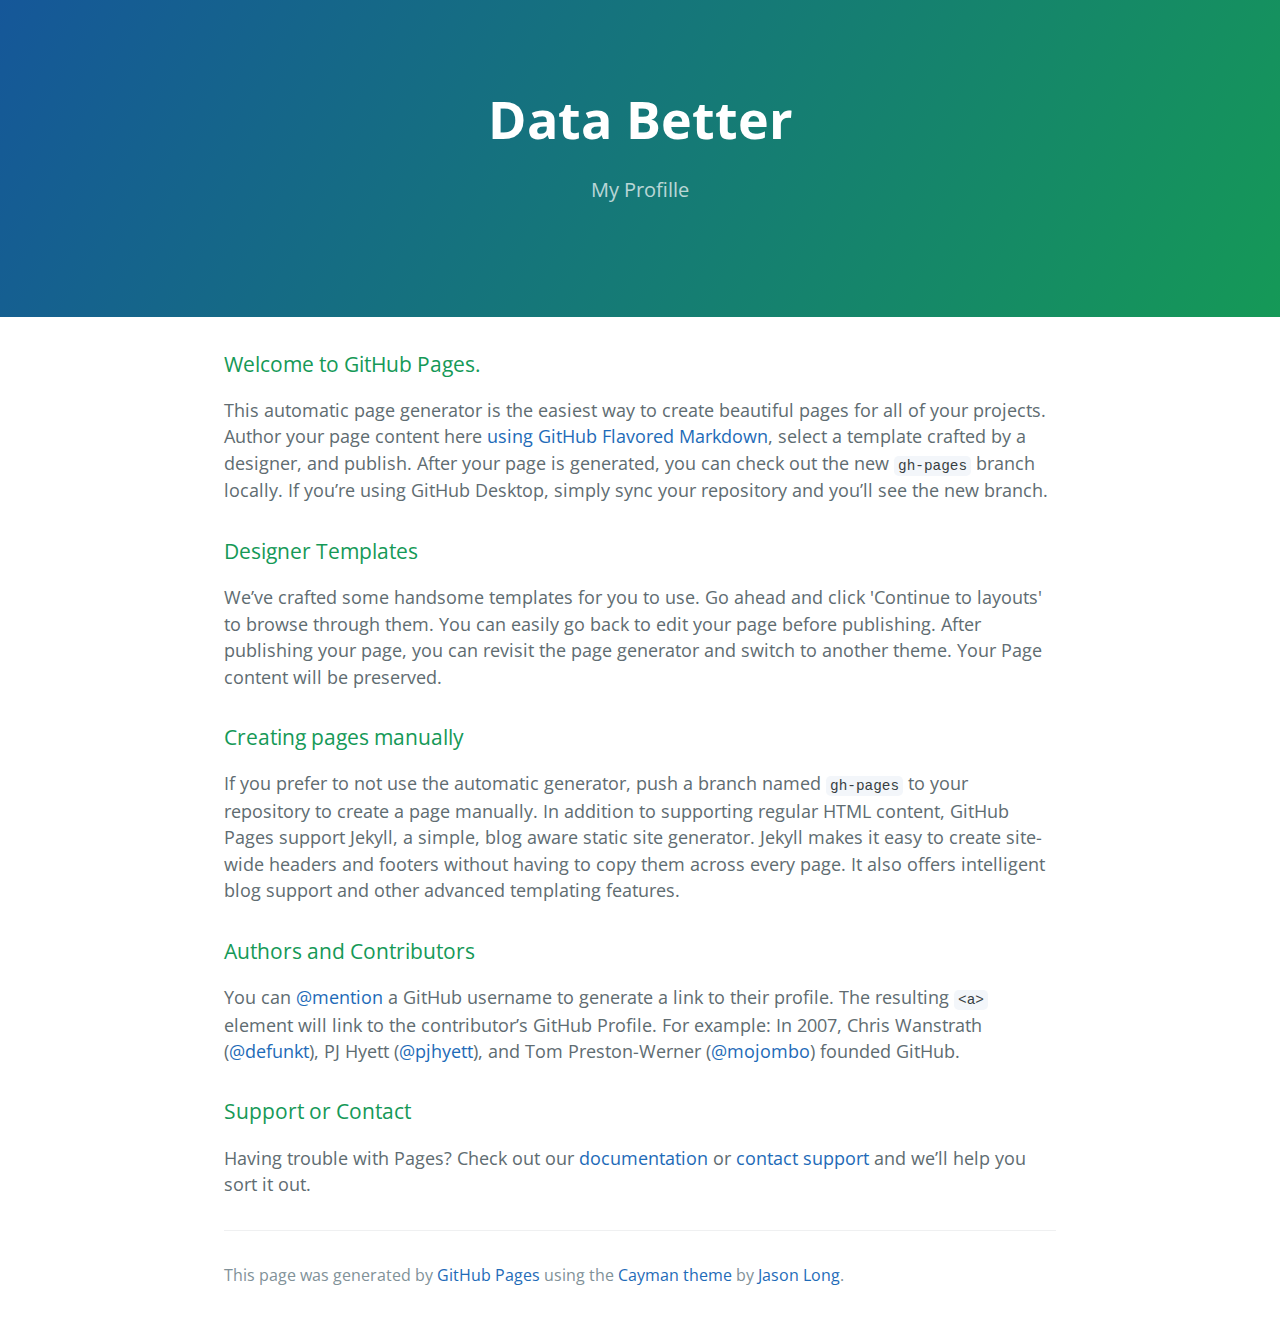
<file: index.html>
<!DOCTYPE html>
<html lang="en-us">
  <head>
    <meta charset="UTF-8">
    <title>Data Better by DataBetter</title>
    <meta name="viewport" content="width=device-width, initial-scale=1">
    <link rel="stylesheet" type="text/css" href="stylesheets/normalize.css" media="screen">
    <link href='https://fonts.googleapis.com/css?family=Open+Sans:400,700' rel='stylesheet' type='text/css'>
    <link rel="stylesheet" type="text/css" href="stylesheets/stylesheet.css" media="screen">
    <link rel="stylesheet" type="text/css" href="stylesheets/github-light.css" media="screen">
  </head>
  <body>
    <section class="page-header">
      <h1 class="project-name">Data Better</h1>
      <h2 class="project-tagline">My Profille</h2>
    </section>

    <section class="main-content">
      <h3>
<a id="welcome-to-github-pages" class="anchor" href="#welcome-to-github-pages" aria-hidden="true"><span aria-hidden="true" class="octicon octicon-link"></span></a>Welcome to GitHub Pages.</h3>

<p>This automatic page generator is the easiest way to create beautiful pages for all of your projects. Author your page content here <a href="https://guides.github.com/features/mastering-markdown/">using GitHub Flavored Markdown</a>, select a template crafted by a designer, and publish. After your page is generated, you can check out the new <code>gh-pages</code> branch locally. If you’re using GitHub Desktop, simply sync your repository and you’ll see the new branch.</p>

<h3>
<a id="designer-templates" class="anchor" href="#designer-templates" aria-hidden="true"><span aria-hidden="true" class="octicon octicon-link"></span></a>Designer Templates</h3>

<p>We’ve crafted some handsome templates for you to use. Go ahead and click 'Continue to layouts' to browse through them. You can easily go back to edit your page before publishing. After publishing your page, you can revisit the page generator and switch to another theme. Your Page content will be preserved.</p>

<h3>
<a id="creating-pages-manually" class="anchor" href="#creating-pages-manually" aria-hidden="true"><span aria-hidden="true" class="octicon octicon-link"></span></a>Creating pages manually</h3>

<p>If you prefer to not use the automatic generator, push a branch named <code>gh-pages</code> to your repository to create a page manually. In addition to supporting regular HTML content, GitHub Pages support Jekyll, a simple, blog aware static site generator. Jekyll makes it easy to create site-wide headers and footers without having to copy them across every page. It also offers intelligent blog support and other advanced templating features.</p>

<h3>
<a id="authors-and-contributors" class="anchor" href="#authors-and-contributors" aria-hidden="true"><span aria-hidden="true" class="octicon octicon-link"></span></a>Authors and Contributors</h3>

<p>You can <a href="https://help.github.com/articles/basic-writing-and-formatting-syntax/#mentioning-users-and-teams" class="user-mention">@mention</a> a GitHub username to generate a link to their profile. The resulting <code>&lt;a&gt;</code> element will link to the contributor’s GitHub Profile. For example: In 2007, Chris Wanstrath (<a href="https://github.com/defunkt" class="user-mention">@defunkt</a>), PJ Hyett (<a href="https://github.com/pjhyett" class="user-mention">@pjhyett</a>), and Tom Preston-Werner (<a href="https://github.com/mojombo" class="user-mention">@mojombo</a>) founded GitHub.</p>

<h3>
<a id="support-or-contact" class="anchor" href="#support-or-contact" aria-hidden="true"><span aria-hidden="true" class="octicon octicon-link"></span></a>Support or Contact</h3>

<p>Having trouble with Pages? Check out our <a href="https://help.github.com/pages">documentation</a> or <a href="https://github.com/contact">contact support</a> and we’ll help you sort it out.</p>

      <footer class="site-footer">

        <span class="site-footer-credits">This page was generated by <a href="https://pages.github.com">GitHub Pages</a> using the <a href="https://github.com/jasonlong/cayman-theme">Cayman theme</a> by <a href="https://twitter.com/jasonlong">Jason Long</a>.</span>
      </footer>

    </section>

  
  </body>
</html>
</file>
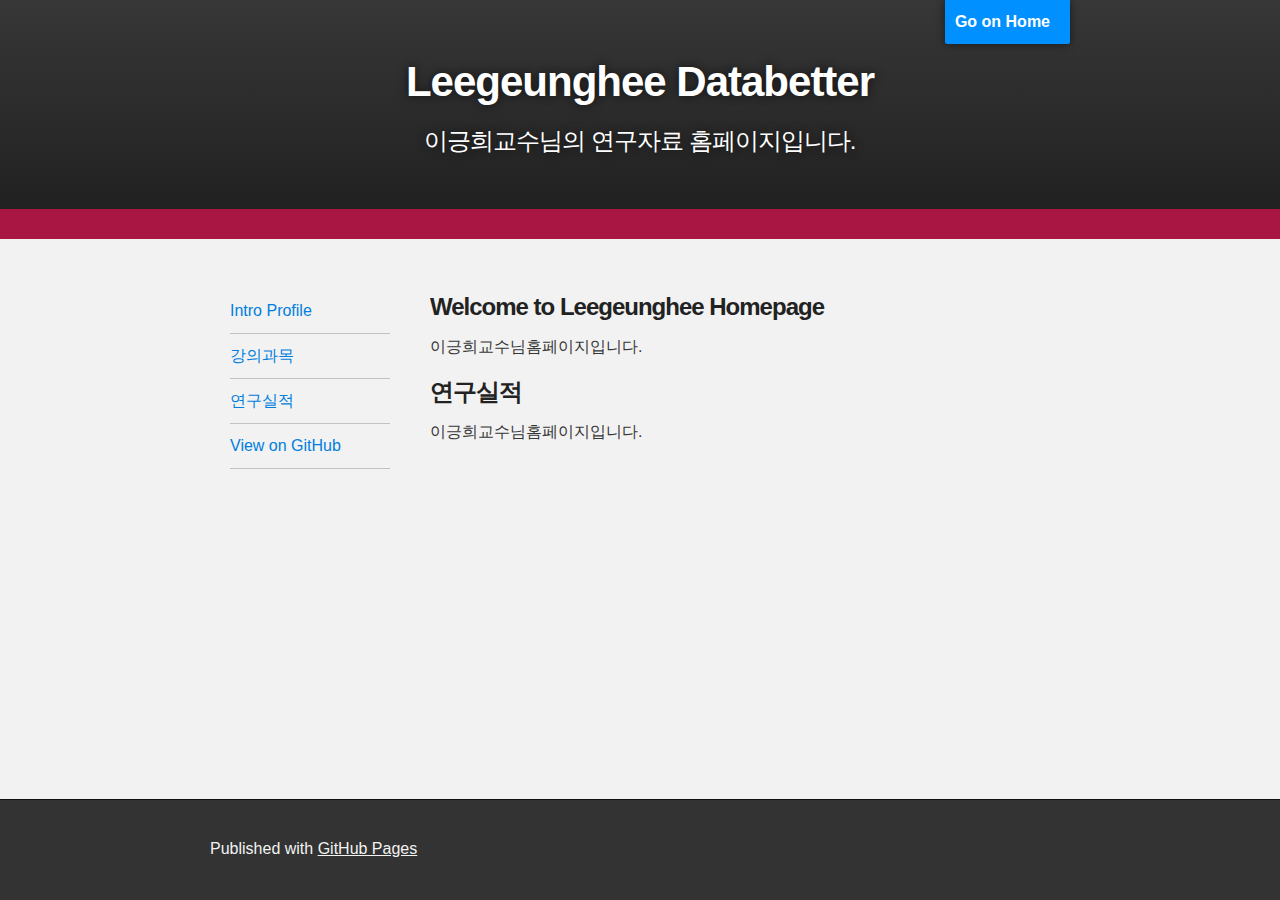
<file: images/index.html>
<!DOCTYPE html>
<html>

  <head>
    <meta charset='utf-8'>
    <meta http-equiv="X-UA-Compatible" content="chrome=1">
    <meta name="description" content="Databetter01.GitHub.io : ">

    <link rel="stylesheet" type="text/css" media="screen" href="stylesheets/stylesheet.css">

    <title>Leegeunghee Databetter</title>
  </head>

  <body>

    <!-- HEADER -->
    <div id="header_wrap" class="outer">
        <header class="inner">
          <a id="forkme_banner" href="https://nololy79.github.io">Go on Home</a>

          <h1 id="project_title">Leegeunghee Databetter</h1>
          <h2 id="project_tagline">이긍희교수님의 연구자료 홈페이지입니다.</h2>
        </header>
    </div>

    <!-- MAIN CONTENT -->
    <div id="main_content_wrap" class="outer">
    
      <section id="main_content" class="inner_Wrap">
        <div class="left">
          <ul>
            <li><a href="profile.html">Intro Profile</a></li>
            <li><a href="lecture.html">강의과목</a></li>
            <li><a href="research.html">연구실적</a></li>
            <li><a href="https://github.com/databetter01">View on GitHub</a></li>
            </ul>
        </div>
        <div class="right">
        <h3>
<a id="welcome-to-github-pages" class="anchor" href="#welcome-to-github-pages" aria-hidden="true"><span aria-hidden="true" class="octicon octicon-link"></span></a>Welcome to Leegeunghee Homepage</h3>

<p>이긍희교수님홈페이지입니다.</p>

<h3>
<a id="designer-templates" class="anchor" href="#designer-templates" aria-hidden="true"><span aria-hidden="true" class="octicon octicon-link"></span></a>연구실적</h3>

<p>이긍희교수님홈페이지입니다.</p>
		</div>
      </section>
    </div>

    <!-- FOOTER  -->
    <div id="footer_wrap" class="outer">
      <footer class="inner">
        <p>Published with <a href="https://pages.github.com">GitHub Pages</a></p>
      </footer>
    </div>

    

  </body>
</html>
</file>
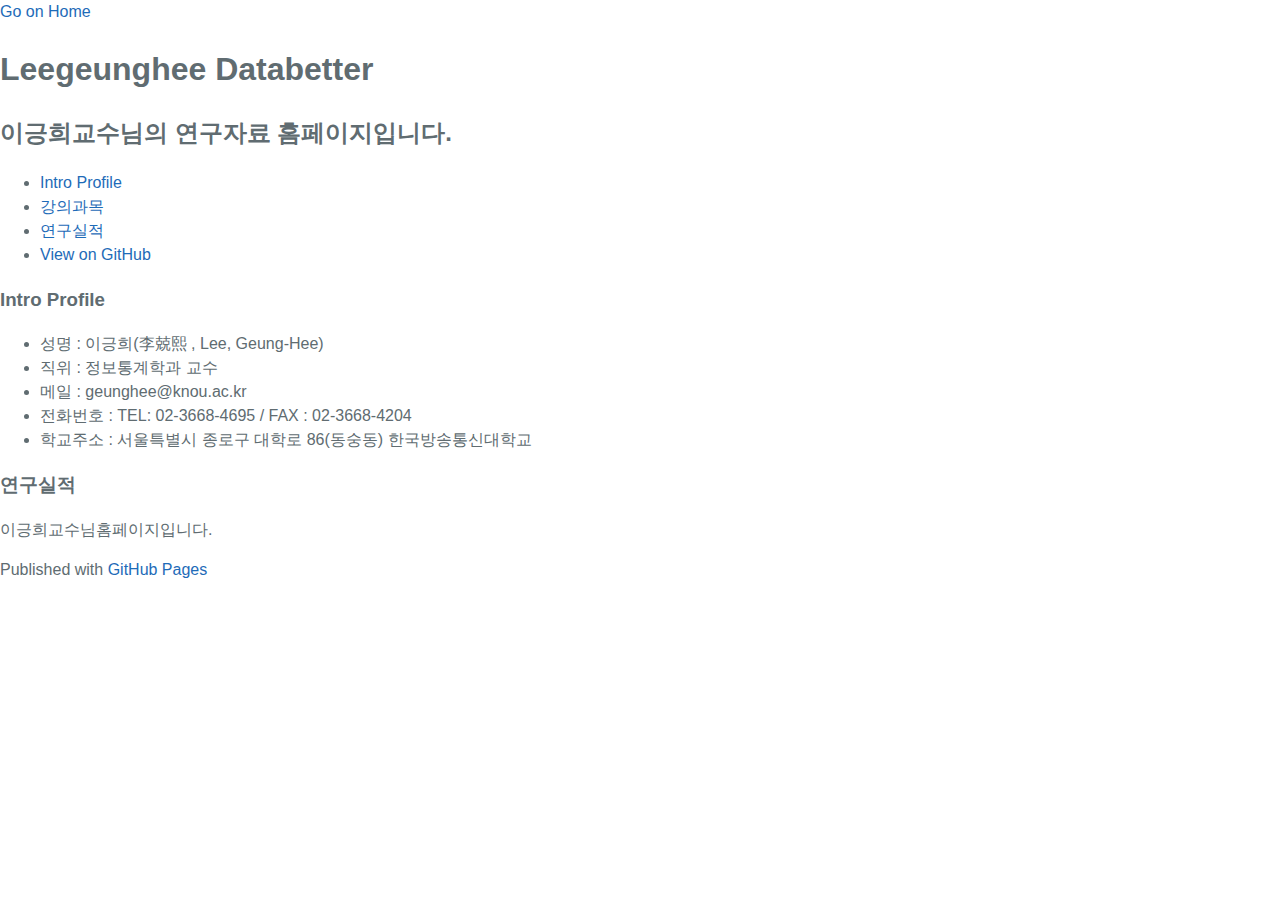
<file: profile.html>
<!DOCTYPE html>
<html>

  <head>
    <meta charset='utf-8'>
    <meta http-equiv="X-UA-Compatible" content="chrome=1">
    <meta name="description" content="Databetter01.GitHub.io : ">

    <link rel="stylesheet" type="text/css" media="screen" href="stylesheets/stylesheet.css">

    <title>Leegeunghee Databetter</title>
  </head>

  <body>

    <!-- HEADER -->
    <div id="header_wrap" class="outer">
        <header class="inner">
          <a id="forkme_banner" href="https://nololy79.github.io">Go on Home</a>

          <h1 id="project_title">Leegeunghee Databetter</h1>
          <h2 id="project_tagline">이긍희교수님의 연구자료 홈페이지입니다.</h2>

        </header>
    </div>

    <!-- MAIN CONTENT -->
    <div id="main_content_wrap" class="outer">
    
      <section id="main_content" class="inner_Wrap">
        <div class="left">
          <ul>
            <li class="on"><a href="profile.html">Intro Profile</a></li>
            <li><a href="lecture.html">강의과목</a></li>
            <li><a href="research.html">연구실적</a></li>
            <li><a href="https://github.com/databetter01">View on GitHub</a></li>
            </ul>
        </div>
        <div class="right">
        <h3>
<a id="welcome-to-github-pages" class="anchor" href="#welcome-to-github-pages" aria-hidden="true"><span aria-hidden="true" class="octicon octicon-link"></span></a>Intro Profile</h3>
 <ul>
 	<li>성명 :	이긍희(李兢熙 , Lee, Geung-Hee)</li>
     <li>직위 : 정보통계학과 교수</li>
     <li>메일 : geunghee@knou.ac.kr</li>
     <li>전화번호 :	TEL: 02-3668-4695 / FAX : 02-3668-4204</li>
     <li>학교주소 :	서울특별시 종로구 대학로 86(동숭동) 한국방송통신대학교</li>
   </ul>
<h3>
<a id="designer-templates" class="anchor" href="#designer-templates" aria-hidden="true"><span aria-hidden="true" class="octicon octicon-link"></span></a>연구실적</h3>

<p>이긍희교수님홈페이지입니다.</p>
		</div>
      </section>
    </div>

    <!-- FOOTER  -->
    <div id="footer_wrap" class="outer">
      <footer class="inner">
        <p>Published with <a href="https://pages.github.com">GitHub Pages</a></p>
      </footer>
    </div>

    

  </body>
</html>
</file>
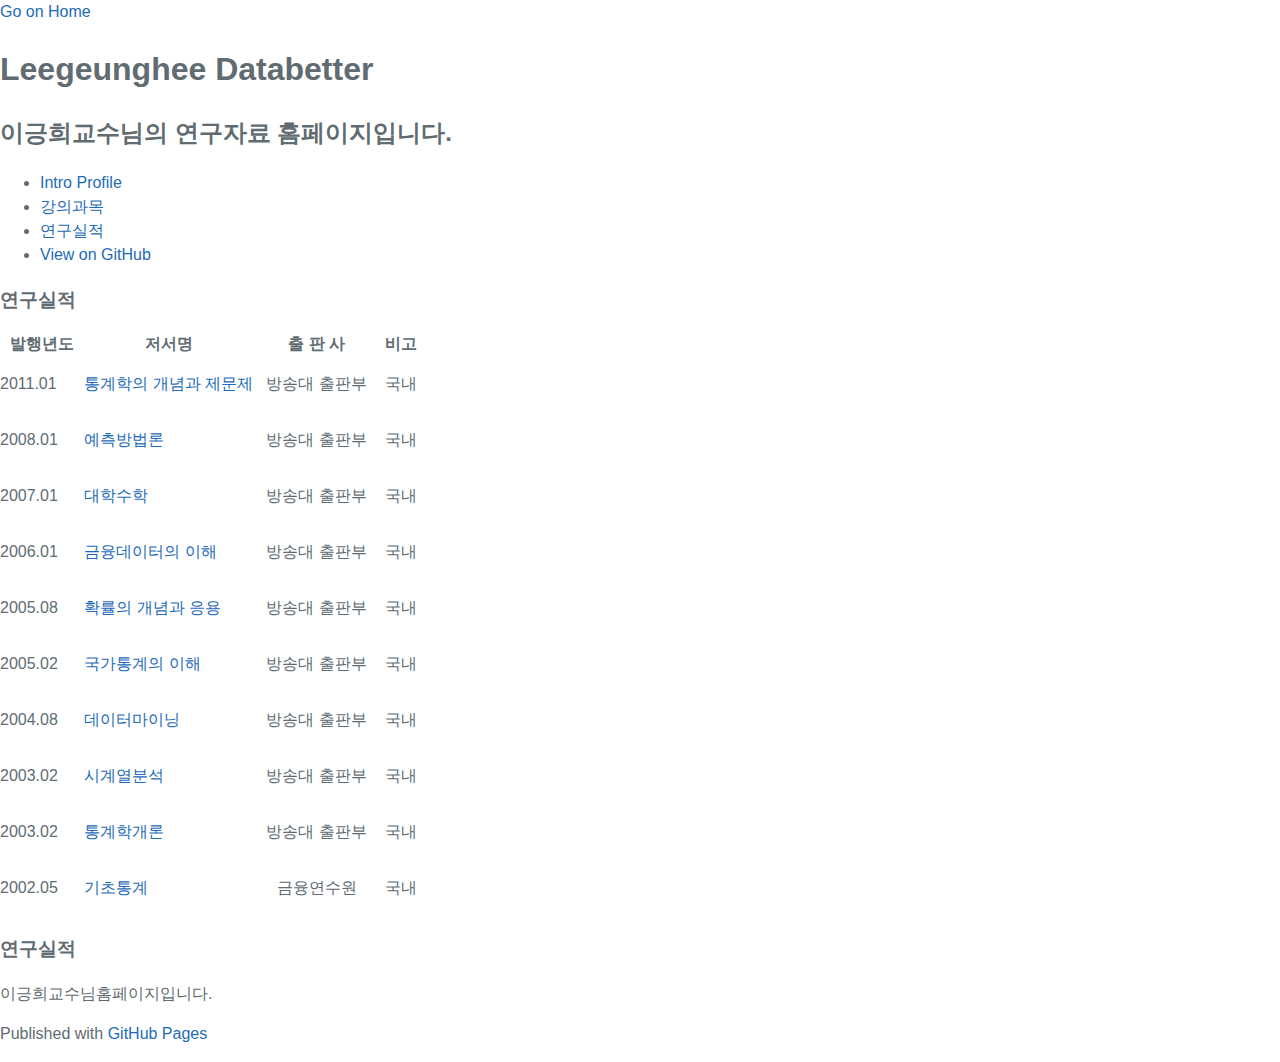
<file: research.html>
<!DOCTYPE html>
<html>

  <head>
    <meta charset='utf-8'>
    <meta http-equiv="X-UA-Compatible" content="chrome=1">
    <meta name="description" content="Databetter01.GitHub.io : ">

    <link rel="stylesheet" type="text/css" media="screen" href="stylesheets/stylesheet.css">

    <title>Leegeunghee Databetter</title>
  </head>

  <body>

    <!-- HEADER -->
    <div id="header_wrap" class="outer">
        <header class="inner">
          <a id="forkme_banner" href="https://nololy79.github.io">Go on Home</a>

          <h1 id="project_title">Leegeunghee Databetter</h1>
          <h2 id="project_tagline">이긍희교수님의 연구자료 홈페이지입니다.</h2>

        </header>
    </div>

    <!-- MAIN CONTENT -->
    <div id="main_content_wrap" class="outer">
    
      <section id="main_content" class="inner_Wrap">
        <div class="left">
          <ul>
            <li><a href="profile.html">Intro Profile</a></li>
            <li><a href="lecture.html">강의과목</a></li>
            <li class="on"><a href="research.html">연구실적</a></li>
            <li><a href="https://github.com/databetter01">View on GitHub</a></li>
            </ul>
        </div>
        <div class="right">
        <h3>
<a id="welcome-to-github-pages" class="anchor" href="#welcome-to-github-pages" aria-hidden="true"><span aria-hidden="true" class="octicon octicon-link"></span></a>연구실적</h3>
 <div class="tbl">
  <table border="0" cellpadding="0" cellspacing="0">
		    <col width="20%">
		    <col width="40%">
		    <col width="30%">
             <col width="10%">
		    <tr>
		      <th>발행년도</th>
		      <th>저서명</th>
		      <th>출 판 사</th>
		      <th>비고</th>
		      </tr>
		    <tr>
		      <td>2011.01</td>
		      <td class="l"><a href="https://github.com/databetter01/research" target="new">통계학의 개념과 제문제</a></td>
		      <td align="center" >방송대 출판부</td>
		      <td align="center"><p>국내</p></td>
		      </tr>
		    <tr>
		      <td>2008.01</td>
		      <td class="l"><a href="https://github.com/databetter01/research" target="new">예측방법론</a></td>
		      <td align="center" >방송대 출판부 </td>
		      <td align="center"><p>국내</p></td>
		      </tr>
		    <tr>
		      <td>2007.01</td>
		      <td class="l"><a href="https://github.com/databetter01/research" target="new">대학수학</a></td>
		      <td align="center" >방송대 출판부 </td>
		      <td align="center"><p>국내</p></td>
		      </tr>
               <tr>
		      <td><p><SPAN lang="EN-US">2006.01</SPAN></p></td>
		      <td class="l"><a href="https://github.com/databetter01/research" target="new">금융데이터의 이해</a></td>
		      <td align="center" >방송대 출판부 </td>
		      <td align="center"><p>국내</p></td>
		       </tr>
               <tr>
		      <td><p><SPAN lang="EN-US">2005.08</SPAN></p></td>
		      <td class="l"><a href="https://github.com/databetter01/research" target="new">확률의 개념과 응용</a></td>
		      <td align="center" >방송대 출판부 </td>
		      <td align="center"><p>국내</p></td>
		       </tr> 
               <tr>
		      <td><p><SPAN lang="EN-US">2005.02</SPAN></p></td>
		      <td class="l"><a href="https://github.com/databetter01/research" target="new">국가통계의 이해</a></td>
		      <td align="center" >방송대 출판부 </td>
		      <td align="center"><p>국내</p></td>
		       </tr> 
               <tr>
		      <td><p><SPAN lang="EN-US">2004.08</SPAN></p></td>
		      <td class="l"><a href="https://github.com/databetter01/research" target="new">데이터마이닝</a></td>
		      <td align="center" >방송대 출판부 </td>
		      <td align="center"><p>국내</p></td>
		       </tr> 
               <tr>
		      <td><p><SPAN lang="EN-US">2003.02</SPAN></p></td>
		      <td class="l"><a href="https://github.com/databetter01/research" target="new">시계열분석</a></td>
		      <td align="center" >방송대 출판부 </td>
		      <td align="center"><p>국내</p></td>
		       </tr> 
               <tr>
		      <td><p><SPAN lang="EN-US">2003.02</SPAN></p></td>
		      <td class="l"><a href="https://github.com/databetter01/research" target="new">통계학개론</a></td>
		      <td align="center" >방송대 출판부 </td>
		      <td align="center"><p>국내</p></td>
		       </tr> 
               <tr>
		      <td><p><SPAN lang="EN-US">2002.05</SPAN></p></td>
		      <td class="l"><a href="https://github.com/databetter01/research" target="new">기초통계</a></td>
		      <td align="center"><p>금융연수원</p></td>
		      <td align="center" >국내</td>
		      </tr>
		    </table>

 </div>
<h3>
<a id="designer-templates" class="anchor" href="#designer-templates" aria-hidden="true"><span aria-hidden="true" class="octicon octicon-link"></span></a>연구실적</h3>

<p>이긍희교수님홈페이지입니다.</p>
		</div>
      </section>
    </div>

    <!-- FOOTER  -->
    <div id="footer_wrap" class="outer">
      <footer class="inner">
        <p>Published with <a href="https://pages.github.com">GitHub Pages</a></p>
      </footer>
    </div>

    

  </body>
</html>
</file>
<file: stylesheets/stylesheet.css>
* {
  box-sizing: border-box; }

body {
  padding: 0;
  margin: 0;
  font-family: "Open Sans", "Helvetica Neue", Helvetica, Arial, sans-serif;
  font-size: 16px;
  line-height: 1.5;
  color: #606c71; }

a {
  color: #1e6bb8;
  text-decoration: none; }
  a:hover {
    text-decoration: underline; }

.btn {
  display: inline-block;
  margin-bottom: 1rem;
  color: rgba(255, 255, 255, 0.7);
  background-color: rgba(255, 255, 255, 0.08);
  border-color: rgba(255, 255, 255, 0.2);
  border-style: solid;
  border-width: 1px;
  border-radius: 0.3rem;
  transition: color 0.2s, background-color 0.2s, border-color 0.2s; }
  .btn + .btn {
    margin-left: 1rem; }

.btn:hover {
  color: rgba(255, 255, 255, 0.8);
  text-decoration: none;
  background-color: rgba(255, 255, 255, 0.2);
  border-color: rgba(255, 255, 255, 0.3); }

@media screen and (min-width: 64em) {
  .btn {
    padding: 0.75rem 1rem; } }

@media screen and (min-width: 42em) and (max-width: 64em) {
  .btn {
    padding: 0.6rem 0.9rem;
    font-size: 0.9rem; } }

@media screen and (max-width: 42em) {
  .btn {
    display: block;
    width: 100%;
    padding: 0.75rem;
    font-size: 0.9rem; }
    .btn + .btn {
      margin-top: 1rem;
      margin-left: 0; } }

.page-header {
  color: #fff;
  text-align: center;
  background-color: #159957;
  background-image: linear-gradient(120deg, #155799, #159957); }

@media screen and (min-width: 64em) {
  .page-header {
    padding: 5rem 6rem; } }

@media screen and (min-width: 42em) and (max-width: 64em) {
  .page-header {
    padding: 3rem 4rem; } }

@media screen and (max-width: 42em) {
  .page-header {
    padding: 2rem 1rem; } }

.project-name {
  margin-top: 0;
  margin-bottom: 0.1rem; }

@media screen and (min-width: 64em) {
  .project-name {
    font-size: 3.25rem; } }

@media screen and (min-width: 42em) and (max-width: 64em) {
  .project-name {
    font-size: 2.25rem; } }

@media screen and (max-width: 42em) {
  .project-name {
    font-size: 1.75rem; } }

.project-tagline {
  margin-bottom: 2rem;
  font-weight: normal;
  opacity: 0.7; }

@media screen and (min-width: 64em) {
  .project-tagline {
    font-size: 1.25rem; } }

@media screen and (min-width: 42em) and (max-width: 64em) {
  .project-tagline {
    font-size: 1.15rem; } }

@media screen and (max-width: 42em) {
  .project-tagline {
    font-size: 1rem; } }

.main-content :first-child {
  margin-top: 0; }
.main-content img {
  max-width: 100%; }
.main-content h1, .main-content h2, .main-content h3, .main-content h4, .main-content h5, .main-content h6 {
  margin-top: 2rem;
  margin-bottom: 1rem;
  font-weight: normal;
  color: #159957; }
.main-content p {
  margin-bottom: 1em; }
.main-content code {
  padding: 2px 4px;
  font-family: Consolas, "Liberation Mono", Menlo, Courier, monospace;
  font-size: 0.9rem;
  color: #383e41;
  background-color: #f3f6fa;
  border-radius: 0.3rem; }
.main-content pre {
  padding: 0.8rem;
  margin-top: 0;
  margin-bottom: 1rem;
  font: 1rem Consolas, "Liberation Mono", Menlo, Courier, monospace;
  color: #567482;
  word-wrap: normal;
  background-color: #f3f6fa;
  border: solid 1px #dce6f0;
  border-radius: 0.3rem; }
  .main-content pre > code {
    padding: 0;
    margin: 0;
    font-size: 0.9rem;
    color: #567482;
    word-break: normal;
    white-space: pre;
    background: transparent;
    border: 0; }
.main-content .highlight {
  margin-bottom: 1rem; }
  .main-content .highlight pre {
    margin-bottom: 0;
    word-break: normal; }
.main-content .highlight pre, .main-content pre {
  padding: 0.8rem;
  overflow: auto;
  font-size: 0.9rem;
  line-height: 1.45;
  border-radius: 0.3rem; }
.main-content pre code, .main-content pre tt {
  display: inline;
  max-width: initial;
  padding: 0;
  margin: 0;
  overflow: initial;
  line-height: inherit;
  word-wrap: normal;
  background-color: transparent;
  border: 0; }
  .main-content pre code:before, .main-content pre code:after, .main-content pre tt:before, .main-content pre tt:after {
    content: normal; }
.main-content ul, .main-content ol {
  margin-top: 0; }
.main-content blockquote {
  padding: 0 1rem;
  margin-left: 0;
  color: #819198;
  border-left: 0.3rem solid #dce6f0; }
  .main-content blockquote > :first-child {
    margin-top: 0; }
  .main-content blockquote > :last-child {
    margin-bottom: 0; }
.main-content table {
  display: block;
  width: 100%;
  overflow: auto;
  word-break: normal;
  word-break: keep-all; }
  .main-content table th {
    font-weight: bold; }
  .main-content table th, .main-content table td {
    padding: 0.5rem 1rem;
    border: 1px solid #e9ebec; }
.main-content dl {
  padding: 0; }
  .main-content dl dt {
    padding: 0;
    margin-top: 1rem;
    font-size: 1rem;
    font-weight: bold; }
  .main-content dl dd {
    padding: 0;
    margin-bottom: 1rem; }
.main-content hr {
  height: 2px;
  padding: 0;
  margin: 1rem 0;
  background-color: #eff0f1;
  border: 0; }

@media screen and (min-width: 64em) {
  .main-content {
    max-width: 64rem;
    padding: 2rem 6rem;
    margin: 0 auto;
    font-size: 1.1rem; } }

@media screen and (min-width: 42em) and (max-width: 64em) {
  .main-content {
    padding: 2rem 4rem;
    font-size: 1.1rem; } }

@media screen and (max-width: 42em) {
  .main-content {
    padding: 2rem 1rem;
    font-size: 1rem; } }

.site-footer {
  padding-top: 2rem;
  margin-top: 2rem;
  border-top: solid 1px #eff0f1; }

.site-footer-owner {
  display: block;
  font-weight: bold; }

.site-footer-credits {
  color: #819198; }

@media screen and (min-width: 64em) {
  .site-footer {
    font-size: 1rem; } }

@media screen and (min-width: 42em) and (max-width: 64em) {
  .site-footer {
    font-size: 1rem; } }

@media screen and (max-width: 42em) {
  .site-footer {
    font-size: 0.9rem; } }
</file>
<file: stylesheets/github-light.css>
/*
The MIT License (MIT)

Copyright (c) 2016 GitHub, Inc.

Permission is hereby granted, free of charge, to any person obtaining a copy
of this software and associated documentation files (the "Software"), to deal
in the Software without restriction, including without limitation the rights
to use, copy, modify, merge, publish, distribute, sublicense, and/or sell
copies of the Software, and to permit persons to whom the Software is
furnished to do so, subject to the following conditions:

The above copyright notice and this permission notice shall be included in all
copies or substantial portions of the Software.

THE SOFTWARE IS PROVIDED "AS IS", WITHOUT WARRANTY OF ANY KIND, EXPRESS OR
IMPLIED, INCLUDING BUT NOT LIMITED TO THE WARRANTIES OF MERCHANTABILITY,
FITNESS FOR A PARTICULAR PURPOSE AND NONINFRINGEMENT. IN NO EVENT SHALL THE
AUTHORS OR COPYRIGHT HOLDERS BE LIABLE FOR ANY CLAIM, DAMAGES OR OTHER
LIABILITY, WHETHER IN AN ACTION OF CONTRACT, TORT OR OTHERWISE, ARISING FROM,
OUT OF OR IN CONNECTION WITH THE SOFTWARE OR THE USE OR OTHER DEALINGS IN THE
SOFTWARE.

*/

.pl-c /* comment */ {
  color: #969896;
}

.pl-c1 /* constant, variable.other.constant, support, meta.property-name, support.constant, support.variable, meta.module-reference, markup.raw, meta.diff.header */,
.pl-s .pl-v /* string variable */ {
  color: #0086b3;
}

.pl-e /* entity */,
.pl-en /* entity.name */ {
  color: #795da3;
}

.pl-smi /* variable.parameter.function, storage.modifier.package, storage.modifier.import, storage.type.java, variable.other */,
.pl-s .pl-s1 /* string source */ {
  color: #333;
}

.pl-ent /* entity.name.tag */ {
  color: #63a35c;
}

.pl-k /* keyword, storage, storage.type */ {
  color: #a71d5d;
}

.pl-s /* string */,
.pl-pds /* punctuation.definition.string, string.regexp.character-class */,
.pl-s .pl-pse .pl-s1 /* string punctuation.section.embedded source */,
.pl-sr /* string.regexp */,
.pl-sr .pl-cce /* string.regexp constant.character.escape */,
.pl-sr .pl-sre /* string.regexp source.ruby.embedded */,
.pl-sr .pl-sra /* string.regexp string.regexp.arbitrary-repitition */ {
  color: #183691;
}

.pl-v /* variable */ {
  color: #ed6a43;
}

.pl-id /* invalid.deprecated */ {
  color: #b52a1d;
}

.pl-ii /* invalid.illegal */ {
  color: #f8f8f8;
  background-color: #b52a1d;
}

.pl-sr .pl-cce /* string.regexp constant.character.escape */ {
  font-weight: bold;
  color: #63a35c;
}

.pl-ml /* markup.list */ {
  color: #693a17;
}

.pl-mh /* markup.heading */,
.pl-mh .pl-en /* markup.heading entity.name */,
.pl-ms /* meta.separator */ {
  font-weight: bold;
  color: #1d3e81;
}

.pl-mq /* markup.quote */ {
  color: #008080;
}

.pl-mi /* markup.italic */ {
  font-style: italic;
  color: #333;
}

.pl-mb /* markup.bold */ {
  font-weight: bold;
  color: #333;
}

.pl-md /* markup.deleted, meta.diff.header.from-file */ {
  color: #bd2c00;
  background-color: #ffecec;
}

.pl-mi1 /* markup.inserted, meta.diff.header.to-file */ {
  color: #55a532;
  background-color: #eaffea;
}

.pl-mdr /* meta.diff.range */ {
  font-weight: bold;
  color: #795da3;
}

.pl-mo /* meta.output */ {
  color: #1d3e81;
}
</file>
<file: images/stylesheets/stylesheet.css>
/*******************************************************************************
Slate Theme for GitHub Pages
by Jason Costello, @jsncostello
*******************************************************************************/

@import url(github-light.css);

/*******************************************************************************
MeyerWeb Reset
*******************************************************************************/

html, body, div, span, applet, object, iframe,
h1, h2, h3, h4, h5, h6, p, blockquote, pre,
a, abbr, acronym, address, big, cite, code,
del, dfn, em, img, ins, kbd, q, s, samp,
small, strike, strong, sub, sup, tt, var,
b, u, i, center,
dl, dt, dd, ol, ul, li,
fieldset, form, label, legend,
table, caption, tbody, tfoot, thead, tr, th, td,
article, aside, canvas, details, embed,
figure, figcaption, footer, header, hgroup,
menu, nav, output, ruby, section, summary,
time, mark, audio, video {
  margin: 0;
  padding: 0;
  border: 0;
  font: inherit;
  vertical-align: baseline;
}

/* HTML5 display-role reset for older browsers */
article, aside, details, figcaption, figure,
footer, header, hgroup, menu, nav, section {
  display: block;
}

ol, ul {
  list-style: none;
}

table {
  border-collapse: collapse;
  border-spacing: 0;
}

/*******************************************************************************
Theme Styles
*******************************************************************************/

body {
  box-sizing: border-box;
  color:#373737;
  background: #333333;
  font-size: 16px;
  font-family: 'Myriad Pro', Calibri, Helvetica, Arial, sans-serif;
  line-height: 1.5;
  -webkit-font-smoothing: antialiased;
}

h1, h2, h3, h4, h5, h6 {
  margin: 10px 0;
  font-weight: 700;
  color:#222222;
  font-family: 'Lucida Grande', 'Calibri', Helvetica, Arial, sans-serif;
  letter-spacing: -1px;
}

h1 {
  font-size: 36px;
  font-weight: 700;
}

h2 {
  padding-bottom: 10px;
  font-size: 32px;
  background: url('http://faculty.knou.ac.kr/~geunghee/images/bg_hr.png') repeat-x bottom;
}

h3 {
  font-size: 24px;
}

h4 {
  font-size: 21px;
}

h5 {
  font-size: 18px;
}

h6 {
  font-size: 16px;
}

p {
  margin: 10px 0 15px 0;
}

footer p {
  color: #f2f2f2;
}

a {
  text-decoration: none;
  color: #007edf;
  text-shadow: none;

  transition: color 0.5s ease;
  transition: text-shadow 0.5s ease;
  -webkit-transition: color 0.5s ease;
  -webkit-transition: text-shadow 0.5s ease;
  -moz-transition: color 0.5s ease;
  -moz-transition: text-shadow 0.5s ease;
  -o-transition: color 0.5s ease;
  -o-transition: text-shadow 0.5s ease;
  -ms-transition: color 0.5s ease;
  -ms-transition: text-shadow 0.5s ease;
}

a:hover, a:focus {text-decoration: underline;}

footer a {
  color: #F2F2F2;
  text-decoration: underline;
}

em {
  font-style: italic;
}

strong {
  font-weight: bold;
}

img {
  position: relative;
  margin: 0 auto;
  max-width: 739px;
  padding: 5px;
  margin: 10px 0 10px 0;
  border: 1px solid #ebebeb;

  box-shadow: 0 0 5px #ebebeb;
  -webkit-box-shadow: 0 0 5px #ebebeb;
  -moz-box-shadow: 0 0 5px #ebebeb;
  -o-box-shadow: 0 0 5px #ebebeb;
  -ms-box-shadow: 0 0 5px #ebebeb;
}

p img {
  display: inline;
  margin: 0;
  padding: 0;
  vertical-align: middle;
  text-align: center;
  border: none;
}

pre, code {
  width: 100%;
  color: #222;
  background-color: #fff;

  font-family: Monaco, "Bitstream Vera Sans Mono", "Lucida Console", Terminal, monospace;
  font-size: 14px;

  border-radius: 2px;
  -moz-border-radius: 2px;
  -webkit-border-radius: 2px;
}

pre {
  width: 100%;
  padding: 10px;
  box-shadow: 0 0 10px rgba(0,0,0,.1);
  overflow: auto;
}

code {
  padding: 3px;
  margin: 0 3px;
  box-shadow: 0 0 10px rgba(0,0,0,.1);
}

pre code {
  display: block;
  box-shadow: none;
}

blockquote {
  color: #666;
  margin-bottom: 20px;
  padding: 0 0 0 20px;
  border-left: 3px solid #bbb;
}


ul, ol, dl {
  margin-bottom: 15px
}

ul {
  list-style-position: inside;
  list-style: disc;
  padding-left: 20px;
}

ol {
  list-style-position: inside;
  list-style: decimal;
  padding-left: 20px;
}

dl dt {
  font-weight: bold;
}

dl dd {
  padding-left: 20px;
  font-style: italic;
}

dl p {
  padding-left: 20px;
  font-style: italic;
}

hr {
  height: 1px;
  margin-bottom: 5px;
  border: none;
  background: url('http://faculty.knou.ac.kr/~geunghee/images/bg_hr.png') repeat-x center;
}

table {
  border: 1px solid #373737;
  margin-bottom: 20px;
  text-align: left;
 }

th {
  font-family: 'Lucida Grande', 'Helvetica Neue', Helvetica, Arial, sans-serif;
  padding: 10px;
  background: #373737;
  color: #fff;
 }

td {
  padding: 10px;
  border: 1px solid #373737;
 }

form {
  background: #f2f2f2;
  padding: 20px;
}

/*******************************************************************************
Full-Width Styles
*******************************************************************************/

.outer {
  width: 100%;
  display:inline-block;
  
}

.inner {
  position: relative;
  max-width: 860px;
  padding: 20px 10px;
  margin: 0 auto;
  height:100%; 
  background:#
  
}
.inner_Wrap {
  position: relative;
  max-width: 860px;
  padding: 20px 10px;
  margin: 0 auto;
  height:500px; 
  
  
}
.left {
	position: relative;
	float:left;
  width: 210px;
 margin-top:10px;

}
.right {
	position: relative;
	float:right;
  width: 640px;


}

.left > ul > li {width:160px; border-bottom:1px solid #c2c2c2; padding:10px 0; list-style:none;}
.left > ul > li.first {width:160px; border-top:1px solid #c2c2c2; padding:10px 0}
.left > ul > li.on {font-weight:bold}
.tbl {width:100%}
.tbl table td  {vertical-align:top}
.tbl table td a{text-decoration:underline; color:#333}
#forkme_banner {
  display: block;
  position: absolute;
  top:0;
  right: 10px;
  z-index: 10;
  padding: 10px 20px 10px 10px;
  color: #fff;
  background: url('http://faculty.knou.ac.kr/~geunghee/images/blacktocat.png') #0090ff no-repeat 95% 50%;
  font-weight: 700;
  box-shadow: 0 0 10px rgba(0,0,0,.5);
  border-bottom-left-radius: 2px;
  border-bottom-right-radius: 2px;
}

#header_wrap {
  background: #212121;
  background: -moz-linear-gradient(top, #373737, #212121);
  background: -webkit-linear-gradient(top, #373737, #212121);
  background: -ms-linear-gradient(top, #373737, #212121);
  background: -o-linear-gradient(top, #373737, #212121);
  background: linear-gradient(top, #373737, #212121);
  border-bottom:30px solid #aa1644
  
}

#header_wrap .inner {
  padding: 50px 10px 30px 10px;
  text-align:center;
}

#project_title {
  margin: 0;
  color: #fff;
  font-size: 42px;
  font-weight: 700;
  text-shadow: #111 0px 0px 10px;
}

#project_tagline {
  color: #fff;
  font-size: 24px;
  font-weight: 300;
  background: none;
  text-shadow: #111 0px 0px 10px;
}

#downloads {
  position: absolute;
  width: 210px;
  z-index: 10;
  bottom: -40px;
  right: 0;
  height: 70px;
  background: url('http://faculty.knou.ac.kr/~geunghee/images/icon_download.png') no-repeat 0% 90%;
}

.zip_download_link {
  display: block;
  float: right;
  width: 90px;
  height:70px;
  text-indent: -5000px;
  overflow: hidden;
  background: url(http://faculty.knou.ac.kr/~geunghee/images/sprite_download.png) no-repeat bottom left;
}

.tar_download_link {
  display: block;
  float: right;
  width: 90px;
  height:70px;
  text-indent: -5000px;
  overflow: hidden;
  background: url(http://faculty.knou.ac.kr/~geunghee/images/sprite_download.png) no-repeat bottom right;
  margin-left: 10px;
}

.zip_download_link:hover {
  background: url(http://faculty.knou.ac.kr/~geunghee/images/sprite_download.png) no-repeat top left;
}

.tar_download_link:hover {
  background: url(http://faculty.knou.ac.kr/~geunghee/images/sprite_download.png) no-repeat top right;
}

#main_content_wrap {
  background: #f2f2f2;
 /* border-top: 1px solid #111;*/
  border-bottom: 1px solid #111;
}

#main_content {
  padding-top: 40px;
}

#footer_wrap {
  background: #333333; clear:both
}



/*******************************************************************************
Small Device Styles
*******************************************************************************/

@media screen and (max-width: 480px) {
  body {
    font-size:14px;
  }

  #downloads {
    display: none;
  }

  .inner {
    min-width: 320px;
    max-width: 480px;
  }

  #project_title {
  font-size: 32px;
  }

  h1 {
    font-size: 28px;
  }

  h2 {
    font-size: 24px;
  }

  h3 {
    font-size: 21px;
  }

  h4 {
    font-size: 18px;
  }

  h5 {
    font-size: 14px;
  }

  h6 {
    font-size: 12px;
  }

  code, pre {
    min-width: 320px;
    max-width: 480px;
    font-size: 11px;
  }

}
</file>
